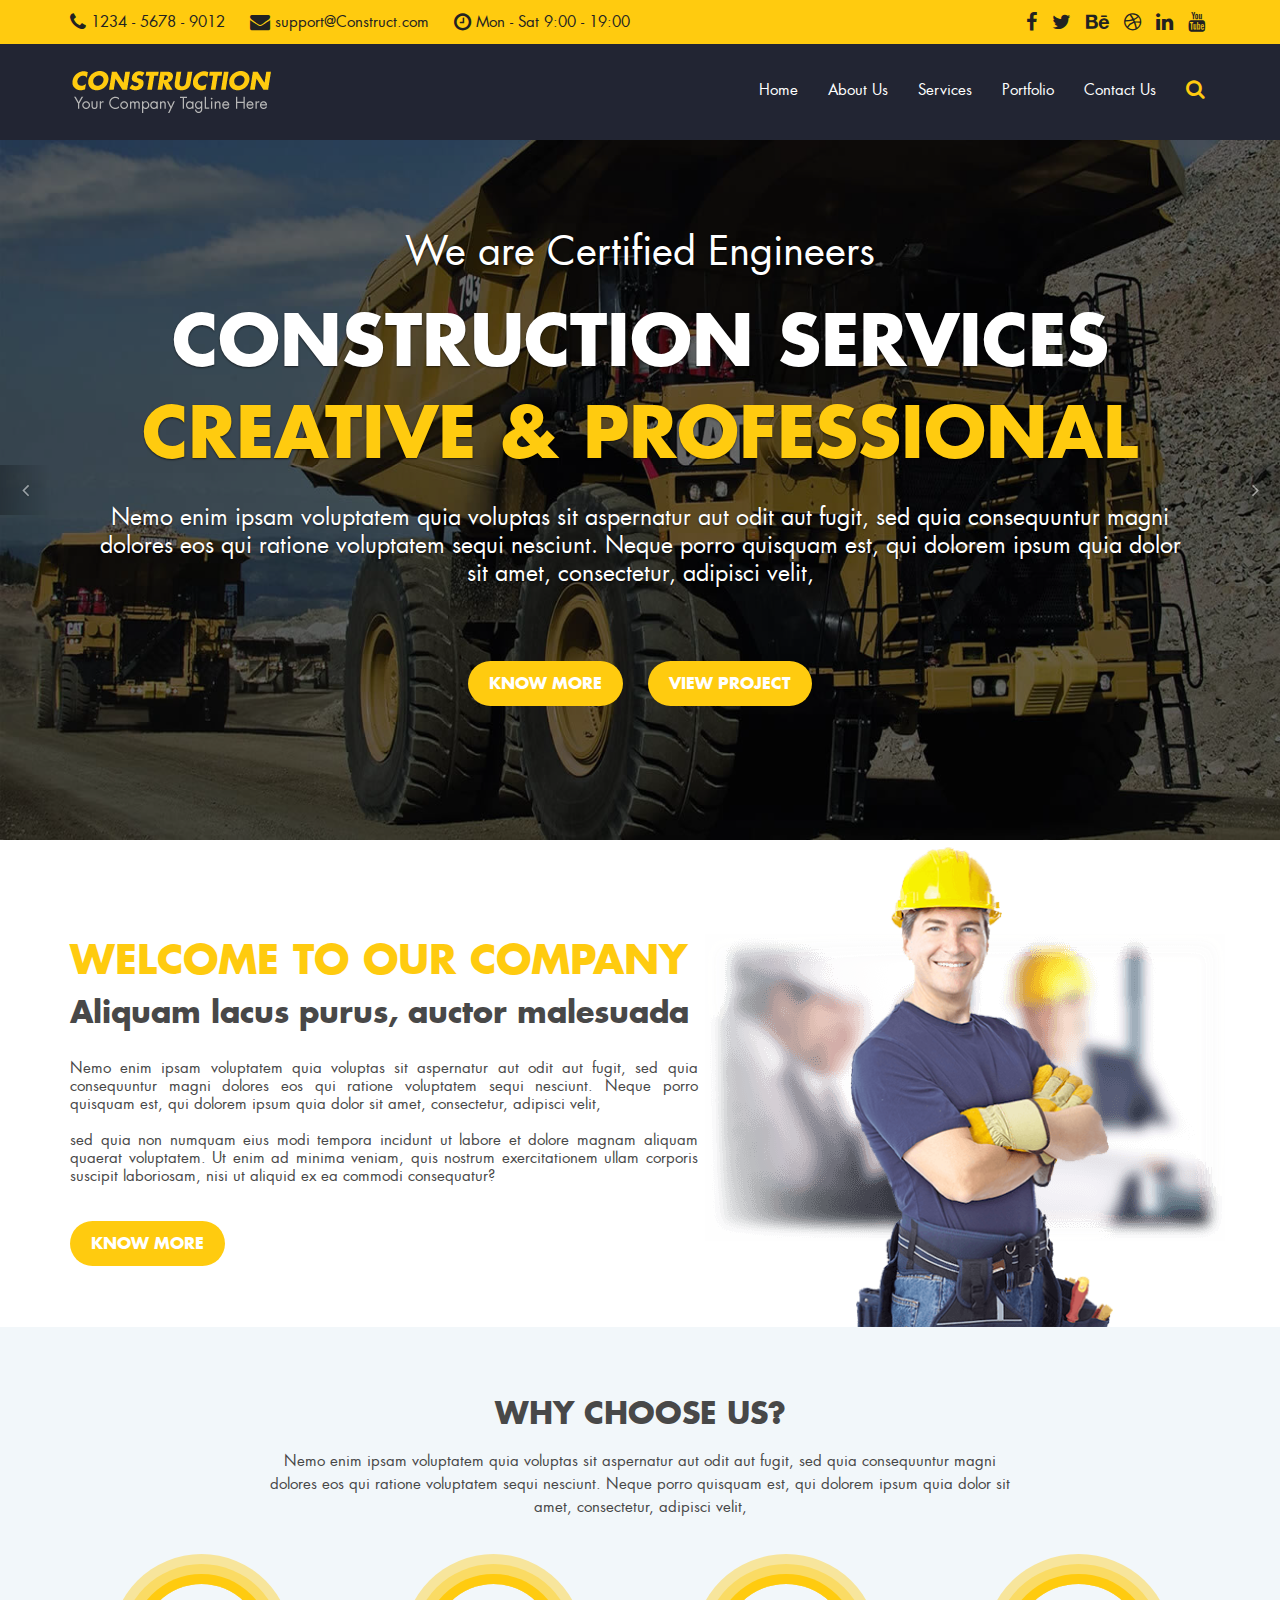
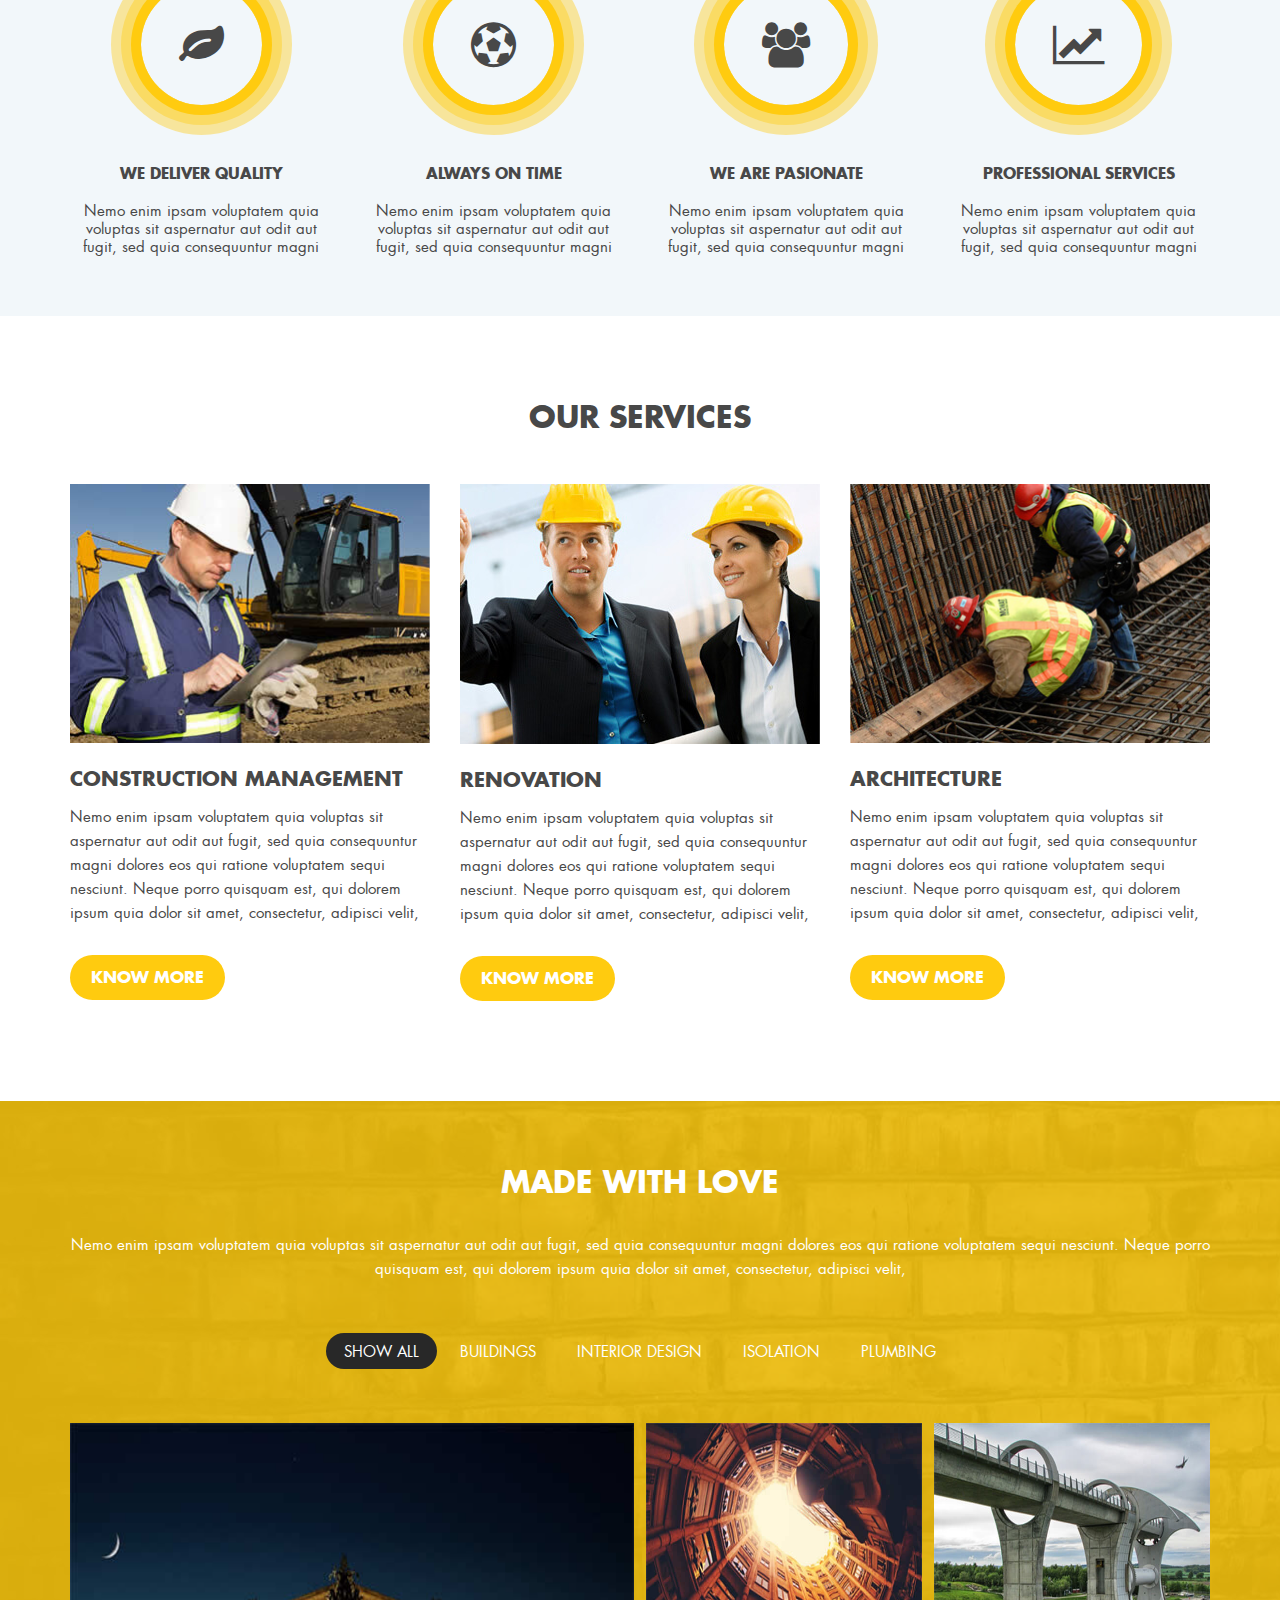
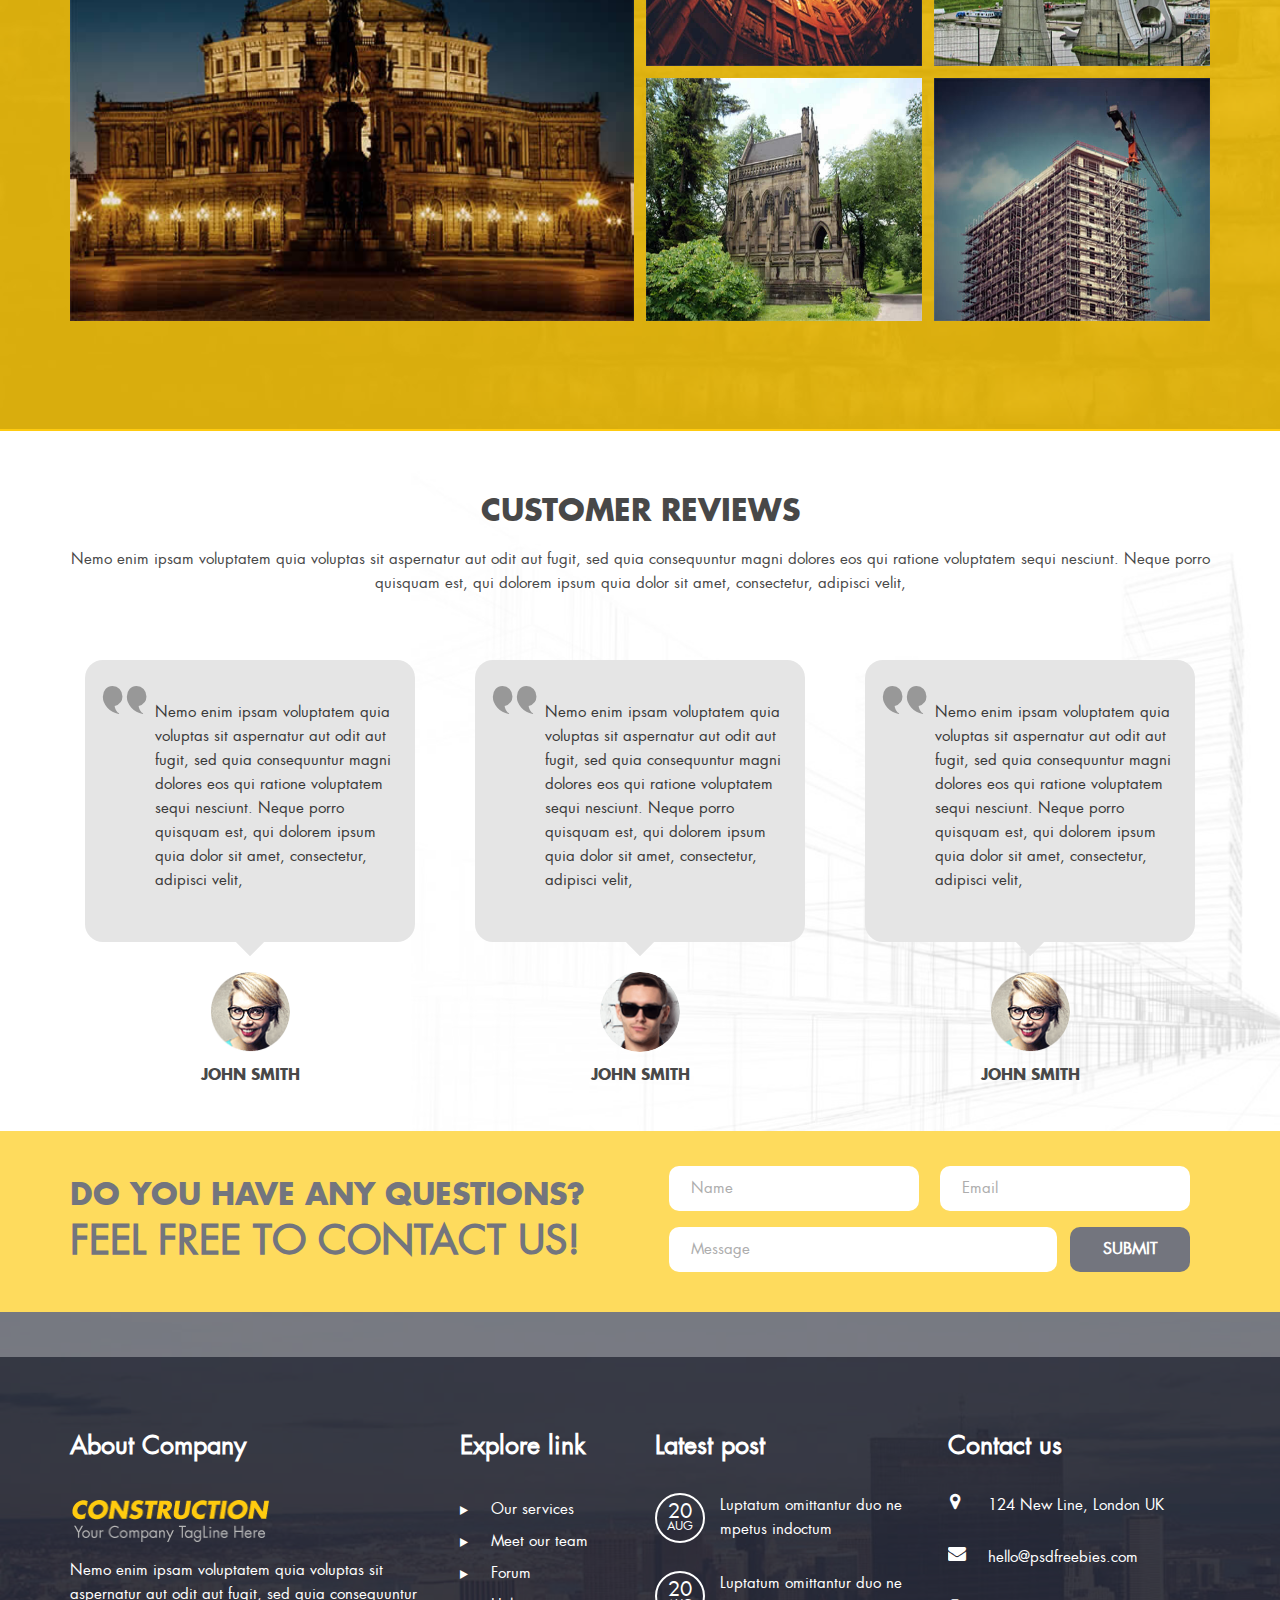
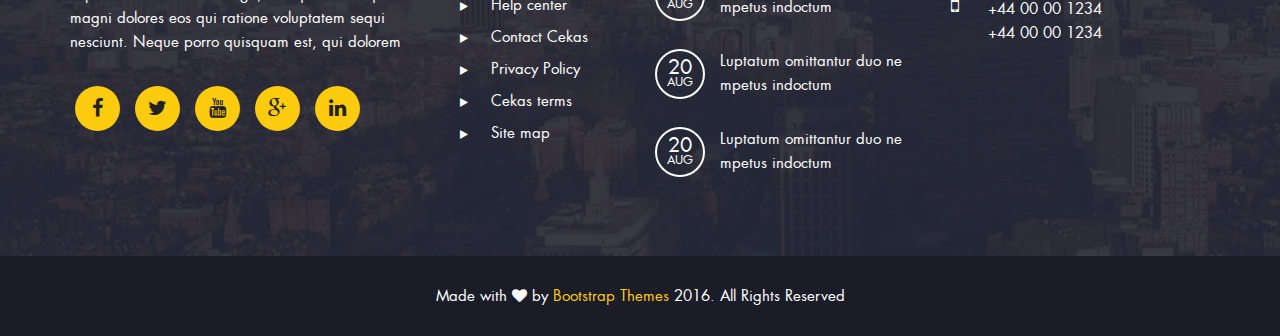
<file: construction-free-html-bootstrap-template/index.html>
<!DOCTYPE html>
<!--[if IE 8]> <html lang="en" class="ie8"> <![endif]-->
<!--[if !IE]><!--> <html lang="en"> <!--<![endif]-->
    <head>
        <meta charset="utf-8">
        <title>Construction - Free HTML Bootstrap Template</title>
        <!-- Mobile Specific Meta -->
        <meta name="viewport" content="width=device-width, initial-scale=1, maximum-scale=1">
        <!-- Custom Fonts -->
        <link rel="stylesheet" href="custom-font/fonts.css" />
        <!-- Bootstrap -->
        <link rel="stylesheet" href="css/bootstrap.min.css" />
        <!-- Font Awesome -->
        <link rel="stylesheet" href="css/font-awesome.min.css" />
        <!-- Bootsnav -->
        <link rel="stylesheet" href="css/bootsnav.css">
        <!-- Fancybox -->
        <link rel="stylesheet" type="text/css" href="css/jquery.fancybox.css?v=2.1.5" media="screen" />	
        <!-- Custom stylesheet -->
        <link rel="stylesheet" href="css/custom.css" />
        <!--[if lt IE 9]>
                <script src="http://html5shim.googlecode.com/svn/trunk/html5.js"></script>
        <![endif]-->
    </head>
    <body>

        <!-- Preloader -->

        <div id="loading">
            <div id="loading-center">
                <div id="loading-center-absolute">
                    <div class="object"></div>
                    <div class="object"></div>
                    <div class="object"></div>
                    <div class="object"></div>
                    <div class="object"></div>
                    <div class="object"></div>
                    <div class="object"></div>
                    <div class="object"></div>
                    <div class="object"></div>
                    <div class="object"></div>
                </div>
            </div>
        </div>

        <!--End off Preloader -->

        <!-- Header -->
        <header>
            <!-- Top Navbar -->
            <div class="top_nav">
                <div class="container">
                    <ul class="list-inline info">
                        <li><a href="#"><span class="fa fa-phone"></span> 1234 - 5678 - 9012</a></li>
                        <li><a href="#"><span class="fa fa-envelope"></span> support@Construct.com</a></li>
                        <li><a href="#"><span class="fa fa-clock-o"></span> Mon - Sat 9:00 - 19:00</a></li>
                    </ul>
                    <ul class="list-inline social_icon">
                        <li><a href=""><span class="fa fa-facebook"></span></a></li>
                        <li><a href=""><span class="fa fa-twitter"></span></a></li>
                        <li><a href=""><span class="fa fa-behance"></span></a></li>
                        <li><a href=""><span class="fa fa-dribbble"></span></a></li>
                        <li><a href=""><span class="fa fa-linkedin"></span></a></li>
                        <li><a href=""><span class="fa fa-youtube"></span></a></li>
                    </ul>			
                </div>
            </div><!-- Top Navbar end -->

            <!-- Navbar -->
            <nav class="navbar bootsnav">
                <!-- Top Search -->
                <div class="top-search">
                    <div class="container">
                        <div class="input-group">
                            <span class="input-group-addon"><i class="fa fa-search"></i></span>
                            <input type="text" class="form-control" placeholder="Search">
                            <span class="input-group-addon close-search"><i class="fa fa-times"></i></span>
                        </div>
                    </div>
                </div>

                <div class="container">
                    <!-- Atribute Navigation -->
                    <div class="attr-nav">
                        <ul>
                            <li class="search"><a href="#"><i class="fa fa-search"></i></a></li>
                        </ul>
                    </div>
                    <!-- Header Navigation -->
                    <div class="navbar-header">
                        <button type="button" class="navbar-toggle" data-toggle="collapse" data-target="#navbar-menu">
                            <i class="fa fa-bars"></i>
                        </button>
                        <a class="navbar-brand" href=""><img class="logo" src="images/logo.png" alt=""></a>
                    </div>
                    <!-- Navigation -->
                    <div class="collapse navbar-collapse" id="navbar-menu">
                        <ul class="nav navbar-nav menu">
                            <li><a href="">Home</a></li>                    
                            <li><a href="#about">About Us</a></li>
                            <li><a href="#services">Services</a></li>
                            <li><a href="#portfolio">Portfolio</a></li>
                            <li><a href="#contact_form">Contact Us</a></li>
                        </ul>
                    </div>
                </div>   
            </nav><!-- Navbar end -->
        </header><!-- Header end -->


        <section id="home" class="home">
            <!-- Carousel -->
            <div id="carousel" class="carousel slide" data-ride="carousel">
                <!-- Carousel-inner -->
                <div class="carousel-inner" role="listbox">
                    <div class="item active">
                        <img src="images/slider_img.jpg" alt="Construction">
                        <div class="overlay">
                            <div class="carousel-caption">
                                <h3>We are Certified Engineers</h3>
                                <h1>Construction Services</h1>
                                <h1 class="second_heading">Creative & Professional</h1>
                                <p>Nemo enim ipsam voluptatem quia voluptas sit aspernatur aut odit aut fugit, sed quia consequuntur magni dolores eos qui ratione voluptatem sequi nesciunt. Neque porro quisquam est, qui dolorem ipsum quia dolor sit amet, consectetur, adipisci velit,</p>
                                <a  class="btn know_btn">know more</a>
                                <a  class="btn know_btn">view project</a>
                            </div>					
                        </div>
                    </div>
                    <div class="item">
                        <img src="images/slider_img2.jpg" alt="Construction">
                        <div class="overlay">
                            <div class="carousel-caption">
                                <h3>We are Certified Engineers</h3>
                                <h1>Construction Services</h1>
                                <h1 class="second_heading">Creative & Professional</h1>
                                <p>Nemo enim ipsam voluptatem quia voluptas sit aspernatur aut odit aut fugit, sed quia consequuntur magni dolores eos qui ratione voluptatem sequi nesciunt. Neque porro quisquam est, qui dolorem ipsum quia dolor sit amet, consectetur, adipisci velit,</p>
                                <a  class="btn know_btn">know more</a>
                                <a  class="btn know_btn">view project</a>
                            </div>					
                        </div>
                    </div>
                    <div class="item">
                        <img src="images/slider_img3.jpg" alt="Construction">
                        <div class="overlay">
                            <div class="carousel-caption">
                                <h3>We are Certified Engineers</h3>
                                <h1>Construction Services</h1>
                                <h1 class="second_heading">Creative & Professional</h1>
                                <p>Nemo enim ipsam voluptatem quia voluptas sit aspernatur aut odit aut fugit, sed quia consequuntur magni dolores eos qui ratione voluptatem sequi nesciunt. Neque porro quisquam est, qui dolorem ipsum quia dolor sit amet, consectetur, adipisci velit,</p>
                                <a  class="btn know_btn">know more</a>
                                <a  class="btn know_btn">view project</a>
                            </div>					
                        </div>
                    </div>
                </div><!-- Carousel-inner end -->



                <!-- Controls -->
                <a class="left carousel-control" href="#carousel" role="button" data-slide="prev">
                    <span class="fa fa-angle-left" aria-hidden="true"></span>
                    <span class="sr-only">Previous</span>
                </a>
                <a class="right carousel-control" href="#carousel" role="button" data-slide="next">
                    <span class="fa fa-angle-right" aria-hidden="true"></span>
                    <span class="sr-only">Next</span>
                </a>
            </div><!-- Carousel end-->

        </section>


        <!-- About -->
        <section id="about">
            <div class="container about_bg">
                <div class="row">
                    <div class="col-lg-7 col-md-6">
                        <div class="about_content">
                            <h2>Welcome to Our Company</h2>
                            <h3>Aliquam lacus purus, auctor malesuada</h3>
                            <p>Nemo enim ipsam voluptatem quia voluptas sit aspernatur aut odit aut fugit, sed quia consequuntur magni dolores eos qui ratione voluptatem sequi nesciunt. Neque porro quisquam est, qui dolorem ipsum quia dolor sit amet, consectetur, adipisci velit,</p>
                            <p>sed quia non numquam eius modi tempora incidunt ut labore et dolore magnam aliquam quaerat voluptatem. Ut enim ad minima veniam, quis nostrum exercitationem ullam corporis suscipit laboriosam, nisi ut aliquid ex ea commodi consequatur? </p>
                            <a  class="btn know_btn">know more</a>
                        </div>
                    </div>
                    <div class="col-lg-3 col-md-6 col-lg-offset-1">
                        <div class="about_banner">
                            <img src="images/man.png" alt="" />
                        </div>
                    </div>
                </div>
            </div>
        </section><!-- About end -->

        <!-- Why us -->
        <section id="why_us">
            <div class="container text-center">
                <div class="row">
                    <div class="col-md-8 col-md-offset-2">
                        <div class="head_title">
                            <h2>WHY CHOOSE US?</h2>
                            <p>Nemo enim ipsam voluptatem quia voluptas sit aspernatur aut odit aut fugit, sed quia consequuntur magni dolores eos qui ratione voluptatem sequi nesciunt. Neque porro quisquam est, qui dolorem ipsum quia dolor sit amet, consectetur, adipisci velit,</p>

                        </div>
                    </div>
                </div>
                <div class="row">
                    <div class="col-md-3 col-sm-6">
                        <div class="why_us_item">
                            <span class="fa fa-leaf"></span>
                            <h4>We deliver quality</h4>
                            <p>Nemo enim ipsam voluptatem quia voluptas sit aspernatur aut odit aut fugit, sed quia consequuntur magni </p>
                        </div>
                    </div>
                    <div class="col-md-3 col-sm-6">
                        <div class="why_us_item">
                            <span class="fa fa-futbol-o"></span>
                            <h4>Always on time</h4>
                            <p>Nemo enim ipsam voluptatem quia voluptas sit aspernatur aut odit aut fugit, sed quia consequuntur magni</p>
                        </div>
                    </div>
                    <div class="col-md-3 col-sm-6">
                        <div class="why_us_item">
                            <span class="fa fa-group"></span>
                            <h4>We are pasionate</h4>
                            <p>Nemo enim ipsam voluptatem quia voluptas sit aspernatur aut odit aut fugit, sed quia consequuntur magni</p>
                        </div>
                    </div>
                    <div class="col-md-3 col-sm-6">
                        <div class="why_us_item">
                            <span class="fa fa-line-chart"></span>
                            <h4>Professional Services</h4>
                            <p>Nemo enim ipsam voluptatem quia voluptas sit aspernatur aut odit aut fugit, sed quia consequuntur magni</p>
                        </div>
                    </div>
                </div>
            </div>
        </section><!-- Why us end -->

        <!-- Services -->
        <section id="services">
            <div class="container">
                <h2>OUR SERVICES</h2>
                <div class="row">
                    <div class="col-md-4">
                        <div class="service_item">
                            <img src="images/service_img1.jpg" alt="Our Services" />
                            <h3>CONSTRUCTION MANAGEMENT</h3>
                            <p>Nemo enim ipsam voluptatem quia voluptas sit aspernatur aut odit aut fugit, sed quia consequuntur magni dolores eos qui ratione voluptatem sequi nesciunt. Neque porro quisquam est, qui dolorem ipsum quia dolor sit amet, consectetur, adipisci velit,</p>
                            <a href="#services" class="btn know_btn">know more</a>
                        </div>
                    </div>
                    <div class="col-md-4">
                        <div class="service_item">
                            <img src="images/service_img2.jpg" alt="Our Services" />
                            <h3>RENOVATION</h3>
                            <p>Nemo enim ipsam voluptatem quia voluptas sit aspernatur aut odit aut fugit, sed quia consequuntur magni dolores eos qui ratione voluptatem sequi nesciunt. Neque porro quisquam est, qui dolorem ipsum quia dolor sit amet, consectetur, adipisci velit,</p>
                            <a href="#services" class="btn know_btn">know more</a>
                        </div>
                    </div>
                    <div class="col-md-4">
                        <div class="service_item">
                            <img src="images/service_img3.jpg" alt="Our Services" />
                            <h3>ARCHITECTURE</h3>
                            <p>Nemo enim ipsam voluptatem quia voluptas sit aspernatur aut odit aut fugit, sed quia consequuntur magni dolores eos qui ratione voluptatem sequi nesciunt. Neque porro quisquam est, qui dolorem ipsum quia dolor sit amet, consectetur, adipisci velit,</p>
                            <a href="#services" class="btn know_btn">know more</a>
                        </div>
                    </div>
                </div>
            </div>
        </section><!-- Services end -->

        <!-- Portfolio -->
        <section id="portfolio">
            <div class="container portfolio_area text-center">
                <h2>Made with love</h2>
                <p>Nemo enim ipsam voluptatem quia voluptas sit aspernatur aut odit aut fugit, sed quia consequuntur magni dolores eos qui ratione voluptatem sequi nesciunt. Neque porro quisquam est, qui dolorem ipsum quia dolor sit amet, consectetur, adipisci velit,</p>

                <div id="filters">
                    <button class="button is-checked" data-filter="*">Show All</button>
                    <button class="button" data-filter=".buildings">Buildings</button>
                    <button class="button" data-filter=".interior">Interior Design</button>
                    <button class="button" data-filter=".isolation">Isolation</button>
                    <button class="button" data-filter=".plumbing">Plumbing</button>
                </div>
                <!-- Portfolio grid -->		
                <div class="grid">
                    <div class="grid-sizer"></div>
                    <div class="grid-item grid-item--width2 grid-item--height2 buildings plumbing interior">
                        <img alt="" src="images/highligh_img.jpg" >
                        <div class="portfolio_hover_area">
                            <a class="fancybox" href="images/highligh_img.jpg" data-fancybox-group="gallery" title="Lorem ipsum dolor sit amet"><span class="fa fa-search"></span></a>
                            <a href="#"><span class="fa fa-link"></span></a>
                        </div>  
                    </div>

                    <div class="grid-item buildings interior isolation">
                        <img alt="" src="images/portfolio1.jpg" >
                        <div class="portfolio_hover_area">
                            <a class="fancybox" href="images/portfolio1.jpg" data-fancybox-group="gallery" title="Lorem ipsum dolor sit amet"><span class="fa fa-search"></span></a>
                            <a href="#"><span class="fa fa-link"></span></a>
                        </div>   
                    </div>

                    <div class="grid-item interior plumbing isolation">
                        <img alt="" src="images/portfolio2.jpg" >
                        <div class="portfolio_hover_area">
                            <a class="fancybox" href="images/portfolio2.jpg" data-fancybox-group="gallery" title="Lorem ipsum dolor sit amet"><span class="fa fa-search"></span></a>
                            <a href="#"><span class="fa fa-link"></span></a>
                        </div>  
                    </div>

                    <div class="grid-item isolation buildings">
                        <img alt="" src="images/portfolio3.jpg" >
                        <div class="portfolio_hover_area">
                            <a class="fancybox" href="images/portfolio3.jpg" data-fancybox-group="gallery" title="Lorem ipsum dolor sit amet"><span class="fa fa-search"></span></a>
                            <a href="#"><span class="fa fa-link"></span></a>
                        </div>  
                    </div>

                    <div class="grid-item plumbing isolation">
                        <img alt="" src="images/portfolio4.jpg" >
                        <div class="portfolio_hover_area">
                            <a class="fancybox" href="images/portfolio4.jpg" data-fancybox-group="gallery" title="Lorem ipsum dolor sit amet"><span class="fa fa-search"></span></a>
                            <a href="#"><span class="fa fa-link"></span></a>
                        </div>  
                    </div>
                </div><!-- Portfolio grid end -->
            </div>
        </section><!-- Portfolio end -->

        <!-- Testimonial -->
        <section id="testimonial">
            <div class="container text-center testimonial_area">
                <h2>Customer Reviews</h2>
                <p>Nemo enim ipsam voluptatem quia voluptas sit aspernatur aut odit aut fugit, sed quia consequuntur magni dolores eos qui ratione voluptatem sequi nesciunt. Neque porro quisquam est, qui dolorem ipsum quia dolor sit amet, consectetur, adipisci velit,</p>

                <div class="row">
                    <div class="col-md-4">
                        <div class="testimonial_item">
                            <div class="testimonial_content text-left">
                                <p>Nemo enim ipsam voluptatem quia voluptas sit aspernatur aut odit aut fugit, sed quia consequuntur magni dolores eos qui ratione voluptatem sequi nesciunt. Neque porro quisquam est, qui dolorem ipsum quia dolor sit amet, consectetur, adipisci velit,</p>
                            </div>
                            <img src="images/testimonial_img1.png" alt="Testimonial" />
                            <p class="worker_name">john smith</p>
                        </div>
                    </div>
                    <div class="col-md-4">
                        <div class="testimonial_item">
                            <div class="testimonial_content">
                                <p>Nemo enim ipsam voluptatem quia voluptas sit aspernatur aut odit aut fugit, sed quia consequuntur magni dolores eos qui ratione voluptatem sequi nesciunt. Neque porro quisquam est, qui dolorem ipsum quia dolor sit amet, consectetur, adipisci velit,</p>
                            </div>
                            <img src="images/testimonial_img2.png" alt="Testimonial" />
                            <p class="worker_name">john smith</p>
                        </div>
                    </div>
                    <div class="col-md-4">
                        <div class="testimonial_item">
                            <div class="testimonial_content">
                                <p>Nemo enim ipsam voluptatem quia voluptas sit aspernatur aut odit aut fugit, sed quia consequuntur magni dolores eos qui ratione voluptatem sequi nesciunt. Neque porro quisquam est, qui dolorem ipsum quia dolor sit amet, consectetur, adipisci velit,</p>
                            </div>
                            <img src="images/testimonial_img1.png" alt="Testimonial" />
                            <p class="worker_name">john smith</p>
                        </div>
                    </div>
                </div>
            </div>
        </section><!-- Testimonial end -->

        <!-- Contact form -->
        <section id="contact_form">
            <div class="container">
                <div class="row">
                    <div class="col-md-6">
                        <h2>Do you have any questions?</h2>
                        <h2 class="second_heading">Feel free to contact us!</h2>
                    </div>
                    <form role="form" class="form-inline text-right col-md-6" >
                        <div class="form-group">
                            <input type="text" class="form-control" id="name" placeholder="Name">
                        </div>
                        <div class="form-group">
                            <input type="email" class="form-control" id="email" placeholder="Email">
                        </div>
                        <div class="form-group">
                            <textarea class="form-control" rows="5" id="msg" placeholder="Message"></textarea>
                        </div>
                        <button type="submit" class="btn submit_btn">Submit</button>
                    </form>				
                </div>
            </div>
        </section><!-- Contact form end -->

        <!-- Footer -->
        <footer>
            <!-- Footer top -->
            <div class="container footer_top">
                <div class="row">
                    <div class="col-lg-4 col-sm-7">
                        <div class="footer_item">
                            <h4>About Company</h4>
                            <img class="logo" src="images/logo.png" alt="Construction" />
                            <p>Nemo enim ipsam voluptatem quia voluptas sit aspernatur aut odit aut fugit, sed quia consequuntur magni dolores eos qui ratione voluptatem sequi nesciunt. Neque porro quisquam est, qui dolorem</p>

                            <ul class="list-inline footer_social_icon">
                                <li><a href=""><span class="fa fa-facebook"></span></a></li>
                                <li><a href=""><span class="fa fa-twitter"></span></a></li>
                                <li><a href=""><span class="fa fa-youtube"></span></a></li>
                                <li><a href=""><span class="fa fa-google-plus"></span></a></li>
                                <li><a href=""><span class="fa fa-linkedin"></span></a></li>
                            </ul>
                        </div>
                    </div>
                    <div class="col-lg-2 col-sm-5">
                        <div class="footer_item">
                            <h4>Explore link</h4>
                            <ul class="list-unstyled footer_menu">
                                <li><a href=""><span class="fa fa-play"></span> Our services</a>
                                <li><a href=""><span class="fa fa-play"></span> Meet our team</a>
                                <li><a href=""><span class="fa fa-play"></span> Forum</a>
                                <li><a href=""><span class="fa fa-play"></span> Help center</a>
                                <li><a href=""><span class="fa fa-play"></span> Contact Cekas</a>
                                <li><a href=""><span class="fa fa-play"></span> Privacy Policy</a>
                                <li><a href=""><span class="fa fa-play"></span> Cekas terms</a>
                                <li><a href=""><span class="fa fa-play"></span> Site map</a>
                            </ul>
                        </div>
                    </div>
                    <div class="col-lg-3 col-sm-7">
                        <div class="footer_item">
                            <h4>Latest post</h4>
                            <ul class="list-unstyled post">
                                <li><a href=""><span class="date">20 <small>AUG</small></span>  Luptatum omittantur duo ne mpetus indoctum</a></li>
                                <li><a href=""><span class="date">20 <small>AUG</small></span>  Luptatum omittantur duo ne mpetus indoctum</a></li>
                                <li><a href=""><span class="date">20 <small>AUG</small></span>  Luptatum omittantur duo ne mpetus indoctum</a></li>
                                <li><a href=""><span class="date">20 <small>AUG</small></span>  Luptatum omittantur duo ne mpetus indoctum</a></li>
                            </ul>
                        </div>
                    </div>
                    <div class="col-lg-3 col-sm-5">
                        <div class="footer_item">
                            <h4>Contact us</h4>
                            <ul class="list-unstyled footer_contact">
                                <li><a href=""><span class="fa fa-map-marker"></span> 124 New Line, London UK</a></li>
                                <li><a href=""><span class="fa fa-envelope"></span> hello@psdfreebies.com</a></li>
                                <li><a href=""><span class="fa fa-mobile"></span><p>+44 00 00 1234 <br />+44 00 00 1234</p></a></li>
                            </ul>
                        </div>
                    </div>
                </div>
            </div><!-- Footer top end -->

            <!-- Footer bottom -->
            <div class="footer_bottom text-center">
                <p class="wow fadeInRight">
                    Made with 
                    <i class="fa fa-heart"></i>
                    by 
                    <a target="_blank" href="http://bootstrapthemes.co">Bootstrap Themes</a> 
                    2016. All Rights Reserved
                </p>
            </div><!-- Footer bottom end -->
        </footer><!-- Footer end -->

        <!-- JavaScript -->
        <script src="js/jquery-1.12.1.min.js"></script>
        <script src="js/bootstrap.min.js"></script>

        <!-- Bootsnav js -->
        <script src="js/bootsnav.js"></script>

        <!-- JS Implementing Plugins -->
        <script src="js/isotope.js"></script>
        <script src="js/isotope-active.js"></script>
        <script src="js/jquery.fancybox.js?v=2.1.5"></script>

        <script src="js/jquery.scrollUp.min.js"></script>

        <script src="js/main.js"></script>
    </body>	
</html>
</file>
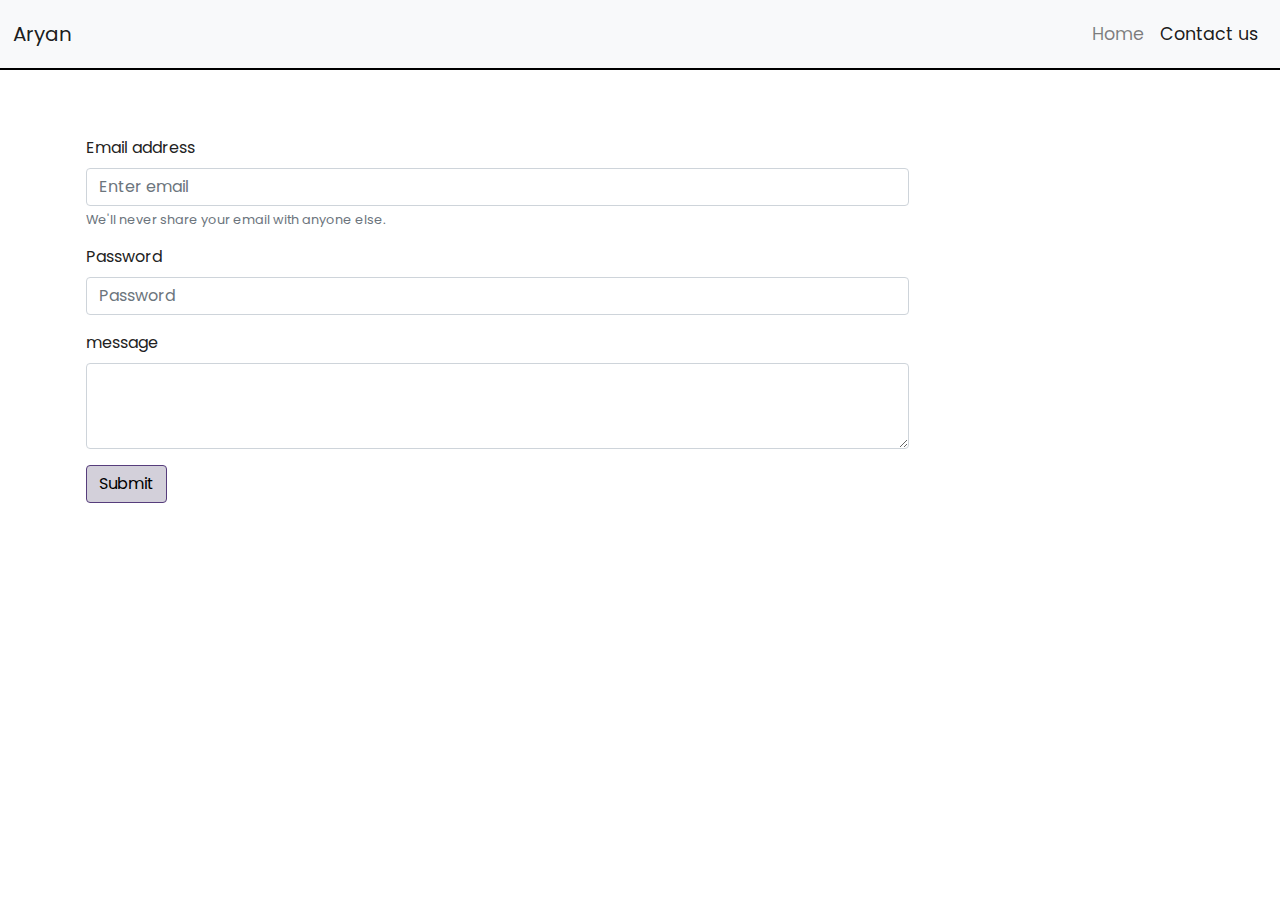
<file: arynConstruction-master/contact.html>
<!DOCTYPE html>
<html lang="en">
<head>
    <meta charset="utf-8">
    <meta name="viewport" content="width=device-width, initial-scale=1.0">
    <meta http-equiv="X-UA-Compatible" content="ie=edge">
    <title>Document</title>
<link rel="stylesheet" href="https://maxcdn.bootstrapcdn.com/bootstrap/4.0.0/css/bootstrap.min.css">
<script src="https://ajax.googleapis.com/ajax/libs/jquery/3.3.1/jquery.min.js"></script>
<script src="https://cdnjs.cloudflare.com/ajax/libs/popper.js/1.12.9/umd/popper.min.js"></script>
<script src="https://maxcdn.bootstrapcdn.com/bootstrap/4.0.0/js/bootstrap.min.js"></script>

<link href="./css/style.css" rel="stylesheet">
</head>
<body>
<nav class="navbar navbar-expand-lg navbar-light bg-light ">
    <a class="navbar-brand" href="#">Aryan</a>
    <button class="navbar-toggler" type="button" data-toggle="collapse" data-target="#navbarNavAltMarkup" aria-controls="navbarNavAltMarkup"
        aria-expanded="false" aria-label="Toggle navigation">
        <span class="navbar-toggler-icon"></span>
    </button>
    <div class="collapse navbar-collapse" id="navbarNavAltMarkup">
<div class="navbar-nav ml-auto">
            <a class="nav-item nav-link " href="#">Home <span class="sr-only">(current)</span></a>
<a class="nav-item nav-link active" href="">Contact us</a>
                     
        </div>
    </div>
</nav>
    <div class="container my-form">
        <div class="row">
<div class="col-xs-12 col-sm-12 col-md-9 col-lg-9">
<form>
    <div class="form-group">
        <label for="exampleInputEmail1">Email address</label>
        <input type="email" class="form-control" id="exampleInputEmail1" aria-describedby="emailHelp" placeholder="Enter email">
        <small id="emailHelp" class="form-text text-muted">We'll never share your email with anyone else.</small>
    </div>
    <div class="form-group">
        <label for="exampleInputPassword1">Password</label>
        <input type="password" class="form-control" id="exampleInputPassword1" placeholder="Password">
    </div>
    <div class="form-group">
    <label for="exampleFormControlTextarea1">message</label>
    <textarea class="form-control" id="exampleFormControlTextarea1" rows="3"></textarea>
</div>
    <button type="submit" class="btn btn-primary">Submit</button>
</form>

</div>
        </div>
    </div>
</body>
</html>
</file>
<file: construction-free-html-bootstrap-template/custom-font/fonts.css>
/* Generated by Font Squirrel (https://www.fontsquirrel.com) on August 13, 2016 */

@font-face {
    font-family: 'futura_ltbold';
    src: url('futuralt-bold-webfont.eot');
    src: url('futuralt-bold-webfont.eot?#iefix') format('embedded-opentype'),
         url('futuralt-bold-webfont.woff') format('woff'),
         url('futuralt-bold-webfont.ttf') format('truetype'),
         url('futuralt-bold-webfont.svg#futura_ltbold') format('svg');
    font-weight: normal;
    font-style: normal;

}

@font-face {
    font-family: 'futura_ltbook';
    src: url('futuralt-book-webfont.eot');
    src: url('futuralt-book-webfont.eot?#iefix') format('embedded-opentype'),
         url('futuralt-book-webfont.woff') format('woff'),
         url('futuralt-book-webfont.ttf') format('truetype'),
         url('futuralt-book-webfont.svg#futura_ltbook') format('svg');
    font-weight: normal;
    font-style: normal;

}

@font-face {
  font-family: 'GillSansMT-UltraBold';
  src: url('GillSansMT-UltraBold.eot?#iefix') format('embedded-opentype'),  url('GillSansMT-UltraBold.woff') format('woff'), url('GillSansMT-UltraBold.ttf')  format('truetype'), url('GillSansMT-UltraBold.svg#GillSansMT-UltraBold') format('svg');
  font-weight: normal;
  font-style: normal;
}
</file>
<file: construction-free-html-bootstrap-template/css/custom.css>
/* General styles */
body {
    font-size: 15px;
    line-height: 24px;
    font-family: 'futura_ltbook', sans-serif;
    color: #484848;
}
h1, h2, h3, h4, h5, h6 {
    font-weight: bold;
    text-transform: uppercase;
    color: #484848;
    font-family: 'futura_ltbold', sans-serif;
}
h1{font-size: 70px; margin:0; line-height: 72px;}
h2 {font-size: 30px; margin: 0 0 20px;}
h3 {font-size: 20px; margin: 0 0 10px;}
img {width: 100%;}
a,button{outline: 0 !important;}
a:hover,a:focus{ text-decoration: none}

/* All Transition */
.list-inline.info a,.list-inline.social_icon a,nav.navbar.bootsnav ul.nav > li > a,.attr-nav > ul > li > a,.btn.know_btn,#filters > button,.portfolio_hover_area,.portfolio_hover_area .fa,.testimonial_content,.testimonial_content p:first-child::before,#contact_form .form-control,#contact_form .btn.submit_btn,footer a,.footer_social_icon .fa,.post .date,#scrollUp{
    transition: all 0.4s ease;
    -webkit-transition: all 0.4s ease;
    -moz-transition: all 0.4s ease;
    -o-transition: all 0.4s ease;
    -ms-transition: all 0.4s ease;
}

/* Header */


/*Preloader css*/
#loading{
    background-color: #ffcb0f;
    height: 100%;
    width: 100%;
    position: fixed;
    z-index: 1;
    margin-top: 0px;
    top: 0px;
    z-index: 90;
}
#loading-center{
    width: 100%;
    height: 100%;
    position: relative;
}
#loading-center-absolute {
    position: absolute;
    left: 50%;
    top: 50%;
    height: 50px;
    width: 150px;
    margin-top: -25px;
    margin-left: -75px;
}
.object{
    width: 8px;
    height: 50px;
    margin-right:5px;
    background-color: #FFF;
    -webkit-animation: animate 1s infinite;
    animation: animate 1s infinite;
    float: left;
}

.object:last-child {
    margin-right: 0px;
}

.object:nth-child(10){
    -webkit-animation-delay: 0.9s;
    animation-delay: 0.9s;	
}
.object:nth-child(9){
    -webkit-animation-delay: 0.8s;
    animation-delay: 0.8s;	
}	
.object:nth-child(8){
    -webkit-animation-delay: 0.7s;
    animation-delay: 0.7s;	
}
.object:nth-child(7){
    -webkit-animation-delay: 0.6s;
    animation-delay: 0.6s;	
}
.object:nth-child(6){
    -webkit-animation-delay: 0.5s;
    animation-delay: 0.5s;	
}
.object:nth-child(5){
    -webkit-animation-delay: 0.4s;
    animation-delay: 0.4s;
}
.object:nth-child(4){
    -webkit-animation-delay: 0.3s;
    animation-delay: 0.3s;		
}
.object:nth-child(3){
    -webkit-animation-delay: 0.2s;
    animation-delay: 0.2s;	
}
.object:nth-child(2){
    -webkit-animation-delay: 0.1s;
    animation-delay: 0.1s;
}						

@-webkit-keyframes animate {

    50% {
        -ms-transform: translateX(-25px) scaleY(0.5); 
        -webkit-transform: translateX(-25px) scaleY(0.5);
        transform: translateX(-25px) scaleY(0.5);

    }

}

@keyframes animate {
    50% {
        -ms-transform: translateX(-25px) scaleY(0.5); 
        -webkit-transform: translateX(-25px) scaleY(0.5);
        transform: translateX(-25px) scaleY(0.5);
    }

}

/*End off Preloader*/





/* Top Nav */
.top_nav {
    background: #ffcb0f none repeat scroll 0 0;
    overflow: hidden;
    padding: 10px 0;
}
.list-inline.info {
    float: left;
    margin: 0;
}
.list-inline.info > li {
    padding: 0 20px 0 0;
}
.list-inline.info a,.list-inline.social_icon a {
    color: #222;
    font-family: 'futura_ltbook', sans-serif;
}
.list-inline.info a:hover,.list-inline.social_icon a:hover {
    color: #555;
}
.list-inline.info a .fa,.list-inline.social_icon  a .fa {
    font-size: 20px;
    vertical-align: text-top;
}
.list-inline.social_icon {
    float: right;
    margin: 0;
}
/* Main Nav */
nav.navbar.bootsnav {
    background: #222533 none repeat scroll 0 0;
    border: 0 none;
}
nav.navbar.bootsnav ul.nav > li > a {
    color: #fff;
}
nav.navbar.bootsnav ul.nav > li > a:hover,nav.navbar.bootsnav ul.nav > li > a:focus {
    color: #aaa;
}
.navbar-brand {
    height: auto;
    padding: 20px 15px;
}
#navbar-menu {
    margin: 6px 0;
}
.nav.navbar-nav.menu {
    float: right;
}
.attr-nav {
    margin: 5px -10px 0 0;
}
.attr-nav > ul > li > a {
    color: #ffcb0f;
    font-size: 20px;
}
.attr-nav > ul > li > a:hover,.attr-nav > ul > li > a:focus {
    color: #d7a300;
}
/* Carousel */
.home .carousel {
    position: relative;
    height: 700px;
    display: inline-block;
}
.home .carousel .item img{
    width:100%;
    height: 700px;
}
/*.carousel-inner > .item > a > img,
.carousel-inner > .item > img {
    height: 700px;
}*/
.carousel .overlay {
    background: rgba(0, 0, 0, 0.5) none repeat scroll 0 0;
    width: 100%;
    height: 100%;
    position: absolute;
    top: 0px;
    left: 0;
}
.carousel-caption {
    left: 7%;
    right: 7%;
    top: 70px;
}
.carousel-caption h1 {
    color: #fff;
    margin-bottom:20px;
}
.carousel-caption h1.second_heading {
    color:#ffcb0f;
    margin-bottom:35px;
}
.carousel-caption > h3 {
    color: #fff;
    font-family: "futura_ltbook",sans-serif;
    font-size: 40px;
    font-weight: normal;
    margin-bottom: 30px;
    text-transform: inherit;
}
.carousel-caption > p {
    font-size: 23px;
    line-height: 28px;
}
.btn.know_btn {
    background: #ffcb0f none repeat scroll 0 0;
    border-radius: 30px;
    color: #fff;
    font-family: "futura_ltbold",sans-serif;
    font-size: 16px;
    padding: 10px 20px;
    text-transform: uppercase;
    border:1px solid transparent;
}
.carousel-caption .btn.know_btn {
    margin-top: 64px;
}
.carousel-caption .btn.know_btn:last-child {
    margin-left: 20px;
}
.btn.know_btn:hover,
.btn.know_btn:focus {
    background: transparent;
    color:#ffcb0f;
    border:1px solid #ffcb0f;
}




.carousel-control{
    width:50px;
    height: 50px;
    line-height: 50px;
    text-align: center;
    margin-top:-25px;
    top:50%;
}

/* About */
.about_content {
    margin-right: 25px;
}
.about_content > h2 {
    font-size: 40px;
    margin: 90px 0 15px;
    color:#ffcb0f;
}
.about_content > h3 {
    font-size: 30px;
    margin: 2px 0 30px;
    text-transform: inherit;
}
.about_content > p {
    line-height: 18px;
    margin-bottom: 18px;
    text-align: justify;
}
.about_content .btn.know_btn {
    margin: 18px 0 60px;
}
.about_bg {
    background: url(../images/about_bg.png)no-repeat right;
}

/*Head Title*/
.head_title p{
    line-height: 2.3rem;
}

/* Why us */
#why_us {
    background: #f2f7fa none repeat scroll 0 0;
    padding-bottom: 50px;
    line-height: 18px;
}
#why_us h2 {
    margin: 70px 0 20px;
}
.why_us_item{ padding-top: 55px;}
#why_us .fa{
    border-radius: 100%;
    box-shadow: 0 0 0 10px #ffcb0f, 0 0 0 20px #fadb64, 0 0 0 30px #f7e59c;
    padding: 38px;
    font-size:45px;
}
.why_us_item > h4 {
    font-size: 15px;
    margin: 60px 0 20px;
}

/* Services */
#services h2 {
    margin: 85px 0 50px;
    text-align:center;
}
.service_item > h3 {
    margin: 25px 0 15px;
}
.service_item .btn.know_btn {
    margin: 20px 0 100px;
}

/* Portfolio */
#portfolio {
    background: rgba(0, 0, 0, 0) url("../images/portfolio_bg.jpg") no-repeat scroll 0 0;
    background-size:cover;
    position:relative;
    padding-bottom: 102px;
    border-bottom:2px solid #ffcb0f;
}
#portfolio::before{
    position:absolute;
    content:"";
    height:100%;
    width:100%;
    background: rgba(255,203,15,0.85);
    top:0;
    left:0;
}
.portfolio_area{ position:relative;color:#fff;}
.portfolio_area h2 {
    color: #fff;
    margin: 65px 0 34px;
}
/* Portfolio filters */
#filters {
    margin: 52px 0 38px;
}
#filters > button {
    background: transparent none repeat scroll 0 0;
    border: 1px solid transparent;
    border-radius: 18px;
    outline: 0 none;
    padding: 6px 17px 4px;
    text-transform: uppercase;
    margin-bottom: 10px;
}
#filters > button:hover {
    border: 1px solid #282828;
    color: #282828;
}
#filters > button.is-checked {
    background: #282828;
}
#filters > button.is-checked:hover {
    color: #fff;
}
.grid{margin: 0 -6px;}
.grid-item{border:6px solid transparent;}
.grid-item, .grid-sizer {width: 25%;}
.grid-item {
    float: left;
    height: 255px !important; 
}
.grid-item{
    overflow: hidden;
}
.grid-item--width2 { width: 50%;}
.grid-item--height2 { height: 510px !important;}
.grid-item:hover img{
    transform: scale(1.1);
}
.grid-item img{
    height: 100%;
    -webkit-transition: all 0.6s;
    -moz-transition: all 0.6s;
    -o-transition: all 0.6s;
    -ms-transition: all 0.6s;
    transition: all 0.6s;
}
/* Portfolio Hover */
.portfolio_hover_area {
    background: rgba(0, 0, 0, 0.6) none repeat scroll 0 0;
    height: 100%;
    width: 100%;
    top: 0;
    position: absolute;
    text-align: center;
    opacity:0;
}
.grid-item:hover .portfolio_hover_area {opacity: 1;}
.portfolio_hover_area .fa {
    background: #ffcb0f none repeat scroll 0 0;
    border: 2px solid transparent;
    border-radius: 5px;
    border-radius: 5px;
    -webkit-border-radius: 5px;
    -moz-border-radius: 5px;
    color: #fff;
    font-size: 30px;
    margin-top: 215px;
    padding: 15px;
    border:1px solid transparent;
}
.grid-item .portfolio_hover_area .fa {
    margin-top: 90px;
}
.grid-item--width2 .portfolio_hover_area .fa {
    margin-top: 217px;
}
.portfolio_hover_area > a:first-child{  margin-right: 10px;}
.portfolio_hover_area .fa:hover{
    border:1px solid #ffcb0f;
    background:transparent;
    color:#ffcb0f;
}

/* Testimonial */
#testimonial {
    background: url("../images/testimonial_bg.jpg") no-repeat scroll 0 0;
    background-size:cover;
    position:relative;
}
#testimonial::before {
    background: #fff;
    opacity:0.7;
    content:"";
    position:absolute;
    top:0;
    left:0;
    height:100%;
    width:100%;
}
.testimonial_area{ position:relative;}
#testimonial h2 {
    margin-top: 63px;
}
.testimonial_item {
    padding: 0 15px;
}
.testimonial_content {
    background: #e5e5e5 none repeat scroll 0 0;
    border-radius: 18px;
    margin: 55px 0 30px;
    padding: 40px 15px 40px 70px;
    text-align: left;
    position:relative;
    color:#393939;
}
.testimonial_content::after {
    background: inherit;
    bottom: -10px;
    content: "";
    height: 20px;
    left: 47%;
    position: absolute;
    transform: rotate(45deg);
    width: 20px;
}
.testimonial_content p {
    position:relative;
}
.testimonial_content p:first-child::before {
    color: #989898;
    content: ",,";
    font-family: "GillSansMT-UltraBold";
    font-size: 60px;
    left: -54px;
    position: absolute;
    top: -24px;
    transform: rotateY(180deg);
}
#testimonial .col-sm-4:nth-child(3n+2) .testimonial_content {
    margin: 40px 0;
    padding-bottom: 70px;
}
.testimonial_item:hover .testimonial_content {
    background: #ffcb0f none repeat scroll 0 0;
}
.testimonial_item:hover .testimonial_content::after {
    width: 22px;
    height: 22px;
    bottom:-11px;
}
.testimonial_item:hover .testimonial_content {
    color: #fff;
}
.testimonial_item:hover .testimonial_content p:first-child::before {
    color: inherit;
}
.testimonial_item > img {
    border-radius: 100%;
    height: 80px;
    width: 80px;
}
.worker_name {
    font-family: "futura_ltbold",sans-serif;
    margin: 10px 0 45px;
    text-transform: uppercase;
}

/* Contact form */
#contact_form {
    background: #fedb5d none repeat scroll 0 0;
    padding:27px 0 32px;
}
#contact_form h2 {
    margin: 20px 0 0;
    color:#73757e;
}
#contact_form .second_heading {
    font-size: 40px;
    font-family: "futura_ltbook",sans-serif;
    margin:8px 0;
}
#contact_form form.form-inline {
    padding-right: 27px;
}
#contact_form .form-inline .form-control {
    border: 2px solid transparent;
    border-radius: 10px;
    font-size: 15px;
    height: 45px;
    margin: 8px;
    padding: 10px 20px;
    width: 250px;
    box-shadow: none;
}
#contact_form .form-inline textarea.form-control {
    width: 388px;
    resize:none;
}
#contact_form .form-control:focus {
    border: 2px solid #ffcb0f;
    box-shadow: 0px 0px 5px 1px #ffcb0f;
}
#contact_form .btn.submit_btn {
    background: #73757e none repeat scroll 0 0;
    color: #fff;
    font-size: 16px;
    font-weight: bold;
    text-transform:uppercase;
    height: 45px;
    width: 120px;
    border-radius: 10px;
    margin: 6px 8px 6px 0;
}
.form-control::-moz-placeholder{color:#adadad;}
.form-control:-ms-input-placeholder{color:#adadad;}
.form-control::-webkit-input-placeholder{color:#adadad;}
#contact_form .btn.submit_btn:hover {
    background: #555 none repeat scroll 0 0;
}

/* Footer */
footer {
    background: url(../images/footer_bg.jpg)no-repeat;
    background-size:cover;
    position:relative;
    padding-top:45px;
}
footer::before {
    background: rgba(255, 255, 255, 0.33) none repeat scroll 0 0;
    content: "";
    height: 45px;
    left: 0;
    position: absolute;
    top: 0;
    width: 100%;
    z-index: 1;
}
footer::after {
    background: rgba(34, 37, 51, 0.9) none repeat scroll 0 0;
    content: "";
    height: 100%;
    left: 0;
    position: absolute;
    top: 0;
    width: 100%;
}
.footer_top,.footer_bottom{ position:relative; z-index:1; color:#fff;}
.footer_item {
    margin-top: 75px;
}
.footer_item > h4 {
    color: #fff;
    font-family: "futura_ltbook",sans-serif;
    font-size: 25px;
    margin-bottom: 34px;
    text-transform: inherit;
}
.footer_item .list-unstyled > li a{
    color: #fff;
}
/* Footer About */
.footer_item .logo {
    margin-bottom: 15px;
    width: 200px;
}
.list-inline.footer_social_icon {
    margin: 32px 0 0;
}
.footer_social_icon .fa {
    background: #ffcb0f none repeat scroll 0 0;
    border-radius: 100%;
    color: #222;
    font-size: 20px;
    height: 45px;
    padding: 12px;
    text-align: center;
    width: 45px;
}
.footer_item .footer_social_icon .fa:hover,.footer_item .footer_social_icon .fa:focus {
    background: #d7a300 none repeat scroll 0 0;
}
/* Footer Explore */
.footer_menu .fa {
    font-size: 10px;
    margin-right: 18px;
}
.list-unstyled.footer_menu > li {
    padding: 4px 0;
}
/* Footer Post */
.list-unstyled.post,.list-unstyled.footer_contact {
    margin-top: -14px;
}
.post .date {
    border: 2px solid #fff;
    border-radius: 100%;
    display: block;
    float: left;
    font-size: 20px;
    height: 50px;
    line-height: 12px;
    margin-right: 15px;
    padding: 10px;
    text-align: center;
    width: 50px;
}
.footer_item li a:hover .date,.footer_item li a:focus .date{ border:2px solid #aaa; }
.footer_item li a:hover,.footer_item li a:focus{
    color: #aaa;
}
.post .date small {
    font-size: 12px;
}

.list-unstyled.post > li,.list-unstyled.footer_contact > li {
    padding: 14px 0;
    overflow:hidden;
}
/* Footer Contact */
.footer_contact .fa {
    margin-right: 25px;
    text-align: center;
    width: 15px;
    float: left;
    font-size:18px;
}
.list-unstyled.footer_contact p {
    overflow: hidden;
}
.footer_bottom {
    background: #1a1c27 none repeat scroll 0 0;
    padding: 28px 0 18px;
    margin-top:55px;
}
.footer_bottom a {
    color: #ffcb0f;
}
.footer_bottom a:hover,.footer_bottom a:focus {
    color: #d7a300;
}
/* ScrollUP */
#scrollUp {
    background: url(../images/top.png)no-repeat scroll 0 0;
    bottom: 20px;
    color: #000;
    height: 40px;
    right: 20px;
    width: 40px;
    opacity:0.7;
}
#scrollUp:hover {
    background: url(../images/top.png)no-repeat scroll 0 -40px;
}

/* Responsive Styles for various devices */
@media (min-width: 1600px) {
    .container{ width: 1200px;}
    .carousel-inner > .item > a > img, .carousel-inner > .item > img {
        height: 740px;
    }
    .carousel-caption {
        left: 18%;
        right: 18%;
        top: 95px;
    }
    .about_content {
        margin-right: 50px;
    }


}

@media (max-width: 1199px) {
    h1 {
        font-size: 50px;
        line-height: 55px;
    }
    h2 {
        font-size: 25px;
    }
    .carousel-inner > .item > a > img, .carousel-inner > .item > img {
        height: 550px;
    }
    .carousel-caption {
        left: 3%;
        right: 3%;
        top:40px;
    }

    .about_banner > img {
        width: 334px;
        display:block;
        margin:0 auto;
    }
    .grid-item {
        height: 220px !important;
    }
    .grid-item--height2 { height: 440px !important;}
    .grid-item .portfolio_hover_area .fa {
        margin-top: 73px;
    }
    .grid-item--width2 .portfolio_hover_area .fa {
        margin-top: 183px;
    }
    #contact_form .second_heading {
        font-size: 30px;
    }
    #contact_form .form-inline .form-control {
        width: 202px;
    }
    #contact_form .form-inline textarea.form-control {
        width: 317px;
    }
    #contact_form .btn.submit_btn {
        width: 95px;
    }


}

@media (max-width: 991px) {
    .list-inline.info > li {
        padding: 0 12px 0 0;
    }
    .list-inline.social_icon > li {
        padding: 0 2px;
    }
    nav.navbar.bootsnav .navbar-header {
        padding: 0;
    }
    nav.navbar.bootsnav .navbar-toggle {
        margin-top: 32px;
    }
    .attr-nav {
        right: 25px;
        top: 15px;
    }
    nav.navbar.bootsnav ul.nav > li > a {
        padding: 12px 0;
    }
    .container.about_bg {
        background-position: bottom 100px center;
    }
    .grid-item {
        height: 255px !important;
        width:50%;
    }
    .grid-item--height2 { height: 500px !important; width:100%;}
    .grid-item .portfolio_hover_area .fa {
        margin-top: 90px;
    }
    .grid-item--width2 .portfolio_hover_area .fa {
        margin-top: 217px;
    }
    #contact_form {
        text-align: center;
    }
    #contact_form form.form-inline {
        margin: 0 -8px;
        padding-right: 15px;
    }
    #contact_form .form-inline .form-control {
        width: 349px;
    }
    #contact_form .form-inline textarea.form-control {
        width: 538px;
    }
    #contact_form .btn.submit_btn {
        width: 168px;
    }


}

@media (max-width: 767px) {
    h1 {
        font-size: 32px;
        line-height: 35px;
    }
    .list-inline.info {
        width: 60%;
    }
    .list-inline.social_icon {
        width: 40%;
        text-align: right;
    }
    nav.navbar.bootsnav .navbar-toggle {
        margin-left: 15px;
    }
    .carousel-caption {
        top: 20px;
    }
    .carousel-inner > .item > a > img, .carousel-inner > .item > img {
        height: 450px;
    }
    .carousel-caption > h3 {
        font-size: 26px;
        margin-bottom: 10px;
    }
    .carousel-caption > p {
        font-size: 18px;
        line-height: 22px;
    }
    .carousel-caption .btn.know_btn {
        margin-top: 35px;
    }
    .carousel-caption .btn.know_btn:last-child {
        margin-left: 30px;
    }
    .about_content > h2 {
        font-size: 26px;
        margin-top: 70px;
    }
    .about_content > h3 {
        font-size: 26px;
    }
    .service_item .btn.know_btn {
        margin-bottom: 80px;
    }

    #contact_form h2 {
        margin-top: 10px;
    }
    #contact_form .second_heading {
        margin: 8px 0 20px;
    }
    #contact_form form.form-inline {
        margin: 0;
    }
    #contact_form .form-inline .form-control,#contact_form .form-inline textarea.form-control {
        margin: 0;
        width: 100%;
    }
    #contact_form .btn.submit_btn {
        float: left;
        margin: 0;
        width: 145px;
    }


}

@media (max-width: 479px) {
    h1 {
        font-size: 30px;
        line-height: 32px;
    }
    h3 {
        font-size: 17px;
    }
    .list-inline.info {
        margin-bottom: 10px;
        text-align: center;
        width: 100%;
    }
    .list-inline.info > li {
        padding: 0 8px;
    }
    .list-inline.social_icon {
        text-align: center;
        width: 100%;
        padding: 0 8px;
    }
    .carousel-inner > .item > a > img, .carousel-inner > .item > img {
        height: 420px;
    }
    .carousel-caption {
        top: 5px;
    }
    .carousel-caption h1.second_heading {
        margin-bottom: 10px;
    }
    .carousel-caption > h3 {
        font-size: 20px;
        margin-bottom: 10px;
    }
    .carousel-caption > p {
        font-size: 16px;
        line-height: 20px;
    }
    .btn.know_btn {
        font-size: 14px;
        padding: 8px 14px;
    }
    .carousel-caption .btn.know_btn {
        margin-top: 10px;
    }
    .carousel-caption .btn.know_btn:last-child {
        margin-left: 10px;
    }
    .about_content > h3 {
        font-size: 24px;
    }
    .about_banner > img {
        width: 100%;
    }
    #filters > button {
        font-size: 14px;
    }
    .grid-item {
        width:100%;
    }
    .grid-item--height2 { height: 255px !important;}
    .grid-item--width2 .portfolio_hover_area .fa {
        margin-top: 90px;
    }
    .list-inline.footer_social_icon > li {
        padding: 8px 3px;
    }


}
</file>
<file: arynConstruction-master/css/style.css>
@import url('https://fonts.googleapis.com/css?family=Poppins:400,500,700');

html, body{
height: 100%;
width: 100%;
font-family: 'Poppins',sans-serif;
color:#222;
}
.navbar{
  padding: .8rem;
  border-bottom:2px solid #000;
}
.navbar-nav li{
  padding-right: 20px;
}
.nav-link{
  font-size:1.1em !important;
}
.carousel-inner img{
  width: 100%;
  height: 100% ;
}
.carousel-caption{
  position: absolute;
  top:50%;
  transform: translateY(-50%);
}
.carousel-caption h1 
{
  font-size: 500%;
  text-transform:uppercase;
  text-shadow: 1px 1px 15px #000;
}
 
.carousel-caption h3
{ 
font-size: 200%;
font-weight: 500;
text-shadow: 1px 1px 1px 10px #000;
padding-bottom: 1rem;
}
.btn-primary
{
  background-color: #d3d0da;
  color:#000;
  border: 1px solid #563d7c;
}
 .btn-primary:hover
 {
   background-color: #222;
   color: #d3d0da;
   border: 1px solid #563d7c;
 }
 
.jumbotron
{
  border-radius: 0;
   padding: 16px;
}
.mybtn:hover
{
  background-color: black;
  border: 3px solid #8f80a7;
}
.padding{
  padding-bottom: 16px;
}
.welcome{
  width: 75%;
  margin: 0 auto;
  padding-top: 1rem;
}
.welcome hr{
  border-top:2px solid #b4b4b4;
  width: 95%;
  margin-top: .3rem;
  margin-bottom: 1rem;
}
.fa-eraser
{
color: #e54d26;
font-size: 4em;
margin: 1rem;
}
.fa-align-justify
{
color: #563d7c;
font-size: 4em;
margin: 1rem;

}
.fa-building
{
color: #2163af;
font-size: 4em;
margin: 1rem;

}
.img-fixed
{
  
}
.social
{
  font-size: 4.5em;
  padding: 3rem;
}

.fa-facebook{
color: #3b5998;
}
.fa-facebook:hover {
  color: #d1d3da;
}

.fa-twitter
{
colour:#00aced;
}
.fa-twitter:hover {
  colour: #e5ebee;
}

.fa-google-plus-g
{
color:#dd4b39;
}
.fa-google-plus-g:hover {
  color: #caa6a2;
}

.fa-instagram
{
color: #fb3958;
}
.fa-instagram:hover {
  color: #ce8c97;
}
.fa-youtube {
  color: #bb0000;
}
.fa-youtube:hover
{
color: #da9f9f;
}
footer
{
  background-color: #3f3f3f;
  color:#d5d5d5;
  padding-top: 2erm;
}
hr.light
{
  border-top: 1px solid #d5d5d5;
   width:75%;
   margin-top:.8rem;
   margin-bottom: 1rem;
}
.light-my
{
  border-top: 1px solid #d5d5d5;
  width:100%;
  margin-top:.8rem;
  margin-bottom: 1rem;

}
.my-form
{
padding-top: 50px;
}
/*---Media Queries --*/
@media (max-width: 992px) {
 .social a
 {
   font-size: 4em;
   padding: 2rem;
 }
}
@media (max-width: 768px) {
  .carousel-caption {
    
    top: 45%;
    
  }

  .carousel-caption h1 
  {
    font-size: 350%;
  }

  .carousel-caption h3 {
    font-size: 140%;
    font-weight: 400;
    padding-bottom: .2rem;
  }
 .carousel-caption .btn-primary{
   font-size: 95%;
   padding: 8px 14px;
 }
 .display-4{
    font-size: 200%;
 }
 .social a {
   font-size: 2.5em;
   padding: 1.2rem;
 }

} 
@media (max-width: 576px) {
  .carousel-caption {
    top: 40%;
  }

  .carousel-caption h1 {
    font-size: 250%;
  }

  .carousel-caption h3 {
    font-size: 110%;
    
  }

  .carousel-caption .btn-primary {
    font-size: 90%;
    padding: 4px 8px;
  }
  .carousel-indicators
  {
    display: none;
  }
  .display-4 {
    font-size: 160%;
  }

  .social a {
    font-size: 0.7em;
    padding: .7rem;
  }
}

 #map {
   width: 100%;
   height: 400px;
   background-color: grey;
 }
/*---Firefox Bug Fix --*/
.carousel-item {
  transition: -webkit-transform 0.5s ease;
  transition: transform 0.5s ease;
  transition: transform 0.5s ease, -webkit-transform 0.5s ease;
  -webkit-backface-visibility: visible;
  backface-visibility: visible;
}
/*--- Fixed Background Image --*/
figure {
  position: relative;
  width: 100%;
  height: 60%;
  margin: 0!important;
}
.fixed-wrap {
  clip: rect(0, auto, auto, 0);
  position: absolute;
  top: 0;
  left: 0;
  width: 100%;
  height: 100%;
}
#fixed {
  background-image: url('img/mac.png');
  position: fixed;
  display: block;
  top: 0;
  left: 0;
  width: 100%;
  height: 100%;
  background-size: cover;
  background-position: center center;
  -webkit-transform: translateZ(0);
          transform: translateZ(0);
  will-change: transform;
}
/*--- Bootstrap Padding Fix --*/
[class*="col-"] {
    padding: 1rem;
}





/*
Extra small (xs) devices (portrait phones, less than 576px)
No media query since this is the default in Bootstrap

Small (sm) devices (landscape phones, 576px and up)
@media (min-width: 576px) { ... }

Medium (md) devices (tablets, 768px and up)
@media (min-width: 768px) { ... }

Large (lg) devices (desktops, 992px and up)
@media (min-width: 992px) { ... }

Extra (xl) large devices (large desktops, 1200px and up)
@media (min-width: 1200px) { ... }
*/
</file>
<file: construction-free-html-bootstrap-template/css/bootsnav.css>
/* ==============================================================

Template name : Bootsnav - Multi Purpose Header
Categorie : Bootstrap Menu in CSS
Author : adamnurdin01
Version : v.1.1
Created : 2016-06-02
Last update : 2016-06-11

============================================================== */

/* MEGAMENU STYLE
=================================*/
nav.bootsnav .dropdown.megamenu-fw {
    position: static;
}

nav.bootsnav .container {
    position: relative;
}

nav.bootsnav .megamenu-fw .dropdown-menu {
    left: auto;
}

nav.bootsnav .megamenu-content {
    padding: 15px;
    width: 100% !important;
}

nav.bootsnav .megamenu-content .title{
    margin-top: 0;
}

nav.bootsnav .dropdown.megamenu-fw .dropdown-menu {
    left: 0;
    right: 0;
}

/* Navbar
=================================*/
nav.navbar.bootsnav{
    margin-bottom: 0;
    -moz-border-radius: 0px;
    -webkit-border-radius: 0px;
    -o-border-radius: 0px;
    border-radius: 0px;
    background-color: #fff;
    border: none;
    border-bottom: solid 1px #e0e0e0;
    z-index: 9;
}

nav.navbar.bootsnav ul.nav > li > a{
    color: #6f6f6f;
    background-color: transparent !important;
}

nav.navbar.bootsnav ul.nav li.megamenu-fw > a:hover,
nav.navbar.bootsnav ul.nav li.megamenu-fw > a:focus,
nav.navbar.bootsnav ul.nav li.active > a:hover,
nav.navbar.bootsnav ul.nav li.active > a:focus,
nav.navbar.bootsnav ul.nav li.active > a{
    background-color: transparent;
}

nav.navbar.bootsnav .navbar-toggle{
    background-color: #fff !important;
    border: none;
    padding: 0;
    font-size: 18px;
    position: relative;
    top: 5px;
}

nav.navbar.bootsnav ul.nav .dropdown-menu .dropdown-menu{
    top: 0;
    left: 100%;
}

nav.navbar.bootsnav ul.nav ul.dropdown-menu > li > a{
    white-space:normal;
}


ul.menu-col{
    padding: 0;
    margin: 0;
    list-style: none;
}

ul.menu-col li a{
    color: #6f6f6f;
}

ul.menu-col li a:hover,
ul.menu-col li a:focus{
    text-decoration: none;
}

/* Navbar Full
=================================*/
nav.bootsnav.navbar-full{
    padding-bottom: 10px;
    padding-top: 10px;
}

nav.bootsnav.navbar-full .navbar-header{
    display: block;
    width: 100%;
}

nav.bootsnav.navbar-full .navbar-toggle{
    display: inline-block;
    margin-right: 0;
    position: relative;
    top: 0;
    font-size: 30px;
    -webkit-transition: all 1s ease-in-out;
	-moz-transition: all 1s ease-in-out;
	-o-transition: all 1s ease-in-out;
	-ms-transition: all 1s ease-in-out;
	transition: all 1s ease-in-out;
}

nav.bootsnav.navbar-full .navbar-collapse{
    position: fixed;
    width: 100%;
    height: 100% !important;
    top: 0;
    left: 0;
    padding: 0;
    display: none !important;
    z-index: 9;
}

nav.bootsnav.navbar-full .navbar-collapse.in{
    display: block !important;
}

nav.bootsnav.navbar-full .navbar-collapse .nav-full{
    overflow: auto;
}

nav.bootsnav.navbar-full .navbar-collapse .wrap-full-menu{
    display: table-cell;
    vertical-align: middle;
    background-color: #fff;
    overflow: auto;
}

nav.bootsnav.navbar-full .navbar-collapse .nav-full::-webkit-scrollbar {
    width: 0;
}

nav.bootsnav.navbar-full .navbar-collapse .nav-full::-moz-scrollbar {
    width: 0;
}

nav.bootsnav.navbar-full .navbar-collapse .nav-full::-ms-scrollbar {
    width: 0;
}

nav.bootsnav.navbar-full .navbar-collapse .nav-full::-o-scrollbar {
    width: 0;
}


nav.bootsnav.navbar-full .navbar-collapse ul.nav{
    display: block;
    width: 100%;
    overflow: auto;
}

nav.bootsnav.navbar-full .navbar-collapse ul.nav a:hover,
nav.bootsnav.navbar-full .navbar-collapse ul.nav a:focus,
nav.bootsnav.navbar-full .navbar-collapse ul.nav a{
    background-color: transparent;
}

nav.bootsnav.navbar-full .navbar-collapse ul.nav > li{
    float: none;
    display: block;
    text-align: center;
}

nav.bootsnav.navbar-full .navbar-collapse ul.nav > li > a{
    display: table;
    margin: auto;
    text-transform: uppercase;
    font-weight: bold;
    letter-spacing: 2px;
    font-size: 24px;
    padding: 10px 15px;
}

li.close-full-menu > a{
    padding-top: 0px !important;
    padding-bottom: 0px !important;
}

li.close-full-menu{
    padding-top: 30px !important;
    padding-bottom: 30px !important;
}

/* Atribute Navigation
=================================*/
.attr-nav{
    float: right;
    display: inline-block;
    margin-left: 13px;
    margin-right: -15px;
}

.attr-nav > ul{
    padding: 0;
    margin: 0 0 -7px 0;
    list-style: none;
    display: inline-block;
}

.attr-nav > ul > li{
    float: left;
    display: block;
}

.attr-nav > ul > li > a{
    color: #6f6f6f;
    display: block;
    padding: 28px 15px;
    position: relative;
}

.attr-nav > ul > li > a span.badge{
    position: absolute;
    top: 50%;
    margin-top: -15px;
    right: 5px;
    font-size: 10px;
    padding: 0;
    width: 15px;
    height: 15px;
    padding-top: 2px;
}

.attr-nav > ul > li.dropdown ul.dropdown-menu{
    -moz-border-radius: 0px;
    -webkit-border-radius: 0px;
    -o-border-radius: 0px;
    border-radius: 0px;
    -moz-box-shadow: 0px 0px 0px;
    -webkit-box-shadow: 0px 0px 0px;
    -o-box-shadow: 0px 0px 0px;
    box-shadow: 0px 0px 0px;
    border: solid 1px #e0e0e0;
}

ul.cart-list{
    padding: 0 !important;
    width: 250px !important;
}

ul.cart-list > li{
    position: relative;
    border-bottom: solid 1px #efefef;
    padding: 15px 15px 23px 15px !important;
}

ul.cart-list > li > a.photo{
    padding: 0 !important;
    margin-right: 15px;
    float: left;
    display: block;
    width: 50px;
    height: 50px;
    left: 15px;
    top: 15px;
}

ul.cart-list > li img{
    width: 50px;
    height: 50px;
    border: solid 1px #efefef;
}

ul.cart-list > li > h6{
    margin: 0;
}

ul.cart-list > li > h6 > a.photo{
    padding: 0 !important;
    display: block;
}

ul.cart-list > li > p{
    margin-bottom: 0;
}

ul.cart-list > li.total{
    background-color: #f5f5f5;
    padding-bottom: 15px !important;
}

ul.cart-list > li.total > .btn{
    display: inline-block;
    border-bottom: solid 1px #efefef !important;
}

ul.cart-list > li .price{
    font-weight: bold;
}

ul.cart-list > li.total > span{
    padding-top: 8px;
}

/* Top Search
=================================*/
.top-search{
    background-color: #333;
    padding: 10px 0;
    display: none;
}

.top-search input.form-control{
    background-color: transparent;
    border: none;
    -moz-box-shadow: 0px 0px 0px;
    -webkit-box-shadow: 0px 0px 0px;
    -o-box-shadow: 0px 0px 0px;
    box-shadow: 0px 0px 0px;
    color: #fff;
    height: 40px;
    padding: 0 15px;
}

.top-search .input-group-addon{
    background-color: transparent;
    border: none;
    color: #fff;
    padding-left: 0;
    padding-right: 0;
}

.top-search .input-group-addon.close-search{
    cursor: pointer;
}

/* Side Menu
=================================*/
body{
    -webkit-transition: all 0.3s ease-in-out;
	-moz-transition: all 0.3s ease-in-out;
	-o-transition: all 0.3s ease-in-out;
	-ms-transition: all 0.3s ease-in-out;
	transition: all 0.3s ease-in-out;
}

body.on-side{
    margin-left: -280px;
}

.side{
    position: fixed;
    overflow-y: auto;
    top: 0;
    right: -280px;
    width: 280px;
    padding: 25px 30px;
    height: 100%;
    display: block;
    background-color: #333;
    -webkit-transition: all 0.3s ease-in-out;
	-moz-transition: all 0.3s ease-in-out;
	-o-transition: all 0.3s ease-in-out;
	-ms-transition: all 0.3s ease-in-out;
	transition: all 0.3s ease-in-out;
    z-index: 9;
}

.side.on{
    right: 0;
}

.side .close-side{
    float: right;
    color: #fff;
    position: relative;
    z-index: 2;
    font-size: 16px;
}

.side .widget{
    position: relative;
    z-index: 1;
    margin-bottom: 25px;
}

.side .widget .title{
    color: #fff;
    margin-bottom: 15px;
}

.side .widget ul.link{
    padding: 0;
    margin: 0;
    list-style: none;
}

.side .widget ul.link li a{
    color: #9f9f9f;
    letter-spacing: 1px;
}

.side .widget ul.link li a:focus,
.side .widget ul.link li a:hover{
    color: #fff;
    text-decoration: none;
}

/* Share
=================================*/
nav.navbar.bootsnav .share{
    padding: 0 30px;
    margin-bottom: 30px;
}

nav.navbar.bootsnav .share ul{
    display: inline-block;
    padding: 0;
    margin: 0 0 -7px 0;
    list-style: none;
}

nav.navbar.bootsnav .share ul > li{
    float: left;
    display: block;
    margin-right: 5px;
}

nav.navbar.bootsnav .share ul > li > a{
    display: table-cell;
    vertical-align: middle;
    text-align: center;
    width: 35px;
    height: 35px;
    -moz-border-radius: 50%;
    -webkit-border-radius: 50%;
    -o-border-radius: 50%;
    border-radius: 50%;
    background-color: #cfcfcf;
    color: #fff;
}

/* Transparent
=================================*/
nav.navbar.bootsnav.navbar-fixed{
    position: fixed;
    display: block;
    width: 100%;
}

nav.navbar.bootsnav.no-background{
    -webkit-transition: all 1s ease-in-out;
	-moz-transition: all 1s ease-in-out;
	-o-transition: all 1s ease-in-out;
	-ms-transition: all 1s ease-in-out;
	transition: all 1s ease-in-out;
}

/* Navbar Sticky
=================================*/
.wrap-sticky{
    position: relative;
    -webkit-transition: all 0.3s ease-in-out;
	-moz-transition: all 0.3s ease-in-out;
	-o-transition: all 0.3s ease-in-out;
	-ms-transition: all 0.3s ease-in-out;
	transition: all 0.3s ease-in-out;
}

.wrap-sticky nav.navbar.bootsnav{
    position: absolute;
    width: 100%;
    left: 0;
    top: 0;
}

.wrap-sticky nav.navbar.bootsnav.sticked{
    position: fixed;
    -webkit-transition: all 0.2s ease-in-out;
	-moz-transition: all 0.2s ease-in-out;
	-o-transition: all 0.2s ease-in-out;
	-ms-transition: all 0.2s ease-in-out;
	transition: all 0.2s ease-in-out;
}

body.on-side .wrap-sticky nav.navbar.bootsnav.sticked{
    left: -280px;
}
nav.navbar.bootsnav ul.nav > li > a{
	padding: 30px 15px;
}

@media (max-width: 991px) {
    /* Navbar Responsive
    =================================*/ 
    nav.navbar.bootsnav .navbar-brand    {
        display: inline-block;
        float: none !important;
        margin: 0 !important;
    }
    
    nav.navbar.bootsnav .navbar-header {
        float: none;
        display: block;
        text-align: center;
        padding-left: 30px;
        padding-right: 30px;
    }
    
    nav.navbar.bootsnav .navbar-toggle {
        display: inline-block;
        float: left;
        margin-right: -200px;
        margin-top: 10px;
    }
    
    nav.navbar.bootsnav .navbar-collapse {
        border: none;   
        margin-bottom: 0;
    }
    
    nav.navbar.bootsnav.no-full .navbar-collapse{
        max-height: 350px;
    }
    
    nav.navbar.bootsnav .navbar-collapse.collapse {
        display: none !important;
    }
    
    nav.navbar.bootsnav .navbar-collapse.collapse.in {
        display: block !important;
    }
    
    nav.navbar.bootsnav .navbar-nav {
        float: none !important;
        padding-left: 30px;
        padding-right: 30px;
        margin: 0px -15px;
    }
    
    nav.navbar.bootsnav .navbar-nav > li {
        float: none;
        border-top: dotted 1px #aaa;
    }
    
    nav.navbar.bootsnav li.dropdown a.dropdown-toggle:before{
        font-family: 'FontAwesome';
        content: "\f105";
        float: right;
        font-size: 16px;
        margin-left: 10px;
    }
    
    nav.navbar.bootsnav li.dropdown.on > a.dropdown-toggle:before{
        content: "\f107";
    }
    
    nav.navbar.bootsnav .navbar-nav > li > a{
        display: block;
        width: 100%;
        padding: 10px 0;
    }
    
    nav.navbar.bootsnav .navbar-nav > li:first-child{
        border-top: none;
    }
    nav.navbar.bootsnav ul.nav li.dropdown li a.dropdown-toggle{
        float: none !important;
        position: relative;
        display: block;
        width: 100%;
    }
    
    nav.navbar.bootsnav ul.nav li.dropdown ul.dropdown-menu{
        width: 100%;
        position: relative !important;
        background-color: transparent;
        float: none;
        border: none;
        padding: 0 0 0 15px !important;
        margin: 0 0 -1px 0 !important;
        -moz-box-shadow: 0px 0px 0px;
        -webkit-box-shadow: 0px 0px 0px;
        -o-box-shadow: 0px 0px 0px;
        box-shadow: 0px 0px 0px;
        -moz-border-radius: 0px 0px 0px;
        -webkit-border-radius: 0px 0px 0px;
        -o-border-radius: 0px 0px 0px;
        border-radius: 0px 0px 0px;
    }
    
    nav.navbar.bootsnav ul.nav li.dropdown ul.dropdown-menu  > li > a{
        display: block;
        width: 100%;
        border-bottom: solid 1px #e0e0e0;
        padding: 10px 0;
        color: #6f6f6f;
    }
    
    nav.navbar.bootsnav ul.nav ul.dropdown-menu li a:hover,
    nav.navbar.bootsnav ul.nav ul.dropdown-menu li a:focus{
        background-color: transparent;
    }
    
    nav.navbar.bootsnav ul.nav ul.dropdown-menu ul.dropdown-menu{
        float: none !important;
        left: 0;
        padding: 0 0 0 15px;
        position: relative;
        background: transparent;
        width: 100%;
    }
    
    nav.navbar.bootsnav ul.nav ul.dropdown-menu li.dropdown.on > ul.dropdown-menu{
        display: inline-block;
        margin-top: -10px;
    }
    
    nav.navbar.bootsnav li.dropdown ul.dropdown-menu li.dropdown > a.dropdown-toggle:after{
        display: none;
    }
    
    nav.navbar.bootsnav .dropdown .megamenu-content .col-menu .title{
        padding: 10px 15px 10px 0;
        line-height: 24px;
        text-transform: none;
        font-weight: 400;
        letter-spacing: 0px;
        margin-bottom: 0;
        cursor: pointer;
        border-bottom: solid 1px #e0e0e0;
        color: #6f6f6f;
    }
    
    nav.navbar.bootsnav .dropdown .megamenu-content .col-menu ul > li > a{
        display: block;
        width: 100%;
        border-bottom: solid 1px #e0e0e0;
        padding: 8px 0;
    }
    
   nav.navbar.bootsnav .dropdown .megamenu-content .col-menu .title:before{
        font-family: 'FontAwesome';
        content: "\f105";
        float: right;
        font-size: 16px;
        margin-left: 10px;
       position: relative;
       right: -15px;
    }
    
    nav.navbar.bootsnav .dropdown .megamenu-content .col-menu:last-child .title{
        border-bottom: none;
    }
    
    nav.navbar.bootsnav .dropdown .megamenu-content .col-menu.on:last-child .title{
        border-bottom: solid 1px #e0e0e0;
    }
    
    nav.navbar.bootsnav .dropdown .megamenu-content .col-menu:last-child ul.menu-col li:last-child a{
        border-bottom: none;
    }
    
    nav.navbar.bootsnav .dropdown .megamenu-content .col-menu.on .title:before{
        content: "\f107";
    }
    
    nav.navbar.bootsnav .dropdown .megamenu-content .col-menu .content{
        padding: 0 0 0 15px;
    }
    
    nav.bootsnav.brand-center .navbar-collapse{
        display: block;
    }
    
    nav.bootsnav.brand-center ul.nav{
        margin-bottom: 0px !important;
    }
    
    nav.bootsnav.brand-center .navbar-collapse .col-half{
        width: 100%;
        float: none;
        display: block;
    }
    
    nav.bootsnav.brand-center .navbar-collapse .col-half.left{
        margin-bottom: 0;
    }
    
    nav.bootsnav .megamenu-content{
        padding: 0;
    }
    
    nav.bootsnav .megamenu-content .col-menu{
        padding-bottom: 0;
    }
    
    nav.bootsnav .megamenu-content .title{
        cursor: pointer;
        display: block;
        padding: 10px 15px;
        margin-bottom: 0;
        font-weight: normal;
    }
    
    nav.bootsnav .megamenu-content .content{
        display: none;
    }
    
    .attr-nav{
        position: absolute;
        right: 60px;
    }
    
    .attr-nav > ul{
        padding: 0;
        margin: 0 -15px -7px 0;
    }
    
    .attr-nav > ul > li > a{
        padding: 16px 15px 15px;
    }
    
    .attr-nav > ul > li.dropdown > a.dropdown-toggle:before{
        display: none;
    }
    
    .attr-nav > ul > li.dropdown ul.dropdown-menu{
        margin-top: 2px;
        margin-left: 55px;
        width: 250px;
        left: -250px;
        border-top: solid 5px;
    }
    
    .top-search .container{
        padding: 0 45px;
    }
    
    /* Navbar full Responsive
    =================================*/   
    nav.bootsnav.navbar-full ul.nav{
        margin-left: 0;
    }
    
    nav.bootsnav.navbar-full ul.nav > li > a{
        border: none;
    }
    
    nav.bootsnav.navbar-full .navbar-brand    {
        float: left !important;
        padding-left: 0;
    }
    
    nav.bootsnav.navbar-full .navbar-toggle {
        display: inline-block;
        float: right;
        margin-right: 0;
        margin-top: 10px;
    }
    
    nav.bootsnav.navbar-full .navbar-header {
        padding-left: 15px;
        padding-right: 15px;
    }
    
    /* Navbar Sidebar
    =================================*/ 
    nav.navbar.bootsnav.navbar-sidebar .share{
        padding: 30px 15px;
        margin-bottom: 0;
    }
    
    /* Tabs
    =================================*/ 
    nav.navbar.bootsnav .megamenu-content.tabbed{
        padding-left: 0 !mportant;
    }
    
    nav.navbar.bootsnav .tabbed > li{
        padding: 25px 0;
        margin-left: -15px !important;
    }
    
    /* Mobile Navigation
    =================================*/     
    body > .wrapper{
        -webkit-transition: all 0.3s ease-in-out;
        -moz-transition: all 0.3s ease-in-out;
        -o-transition: all 0.3s ease-in-out;
        -ms-transition: all 0.3s ease-in-out;
        transition: all 0.3s ease-in-out;
    }
    
    body.side-right > .wrapper{
        margin-left: 280px;
        margin-right: -280px !important;
    }
    
    nav.navbar.bootsnav.navbar-mobile .navbar-collapse{
        position: fixed;
        overflow-y: auto !important;
        overflow-x: hidden !important;
        display: block;
        background: #fff;
        z-index: 99;
        width: 280px;
        height: 100% !important;
        left: -280px;
        top: 0;
        padding: 0;
        -webkit-transition: all 0.3s ease-in-out;
        -moz-transition: all 0.3s ease-in-out;
        -o-transition: all 0.3s ease-in-out;
        -ms-transition: all 0.3s ease-in-out;
        transition: all 0.3s ease-in-out;
    }
    
    nav.navbar.bootsnav.navbar-mobile .navbar-collapse.in{
        left: 0;
    }
    
    nav.navbar.bootsnav.navbar-mobile ul.nav{
        width: 293px;
        padding-right: 0;
        padding-left: 15px;
    }
    
    nav.navbar.bootsnav.navbar-mobile ul.nav > li > a{
        padding: 15px 15px;
    }
    
    nav.navbar.bootsnav.navbar-mobile ul.nav ul.dropdown-menu > li > a{
        padding-right: 15px !important;
        padding-top: 15px !important;
        padding-bottom: 15px !important;
    }
    
    nav.navbar.bootsnav.navbar-mobile ul.nav ul.dropdown-menu .col-menu .title{
        padding-right: 30px !important;
        padding-top: 13px !important;
        padding-bottom: 13px !important;
    }
    
    nav.navbar.bootsnav.navbar-mobile ul.nav ul.dropdown-menu .col-menu ul.menu-col li a{
        padding-top: 13px !important;
        padding-bottom: 13px !important;
    }
    
    nav.navbar.bootsnav.navbar-mobile .navbar-collapse [class*=' col-'] {
        width: 100%;
    }
    
    nav.navbar.bootsnav.navbar-fixed .logo-scrolled{
        display: block !important;
    }

    nav.navbar.bootsnav.navbar-fixed .logo-display{
        display: none !important;
    }
    
    nav.navbar.bootsnav.navbar-mobile .tab-menu,
    nav.navbar.bootsnav.navbar-mobile .tab-content{
        width: 100%;
        display: block;
    }
}

@media (max-width: 767px) {
    nav.navbar.bootsnav .navbar-header {
        padding-left: 15px;
        padding-right: 15px;
    }
    
    nav.navbar.bootsnav .navbar-nav {
        padding-left: 15px;
        padding-right: 15px;
    }
    
    .attr-nav{
        right: 30px;
    }
    
    .attr-nav > ul{
        margin-right: -10px;
    }
    
    .attr-nav > ul > li > a{
        padding: 16px 10px 15px;
        padding-left: 0 !important;
    }
    
    .attr-nav > ul > li.dropdown ul.dropdown-menu{
        left: -275px;
    }
    
    .top-search .container{
        padding: 0 15px;
    }
    
    nav.bootsnav.navbar-full .navbar-collapse{
        left: 15px;
    }
    
    nav.bootsnav.navbar-full .navbar-header{
        padding-right: 0;
    }
    
    nav.bootsnav.navbar-full .navbar-toggle {
        margin-right: -15px;
    }
    
    nav.bootsnav.navbar-full ul.nav > li > a{
        font-size: 18px !important;
        line-height: 24px !important;
        padding: 5px 10px !important;
    }
    
    /* Navbar Sidebar
    =================================*/ 
    nav.navbar.bootsnav.navbar-sidebar .share{
        padding: 30px 15px !important;
    }
    
    /* Navbar Sidebar
    =================================*/ 
    nav.navbar.bootsnav.navbar-sidebar .share{
        padding: 30px 0 !important;
        margin-bottom: 0;
    }
    
    nav.navbar.bootsnav.navbar-mobile.navbar-sidebar .share{
        padding: 30px 15px !important;
        margin-bottom: 0;
    }
    
    /* Mobile Navigation
    =================================*/ 
    body.side-right > .wrapper{
        margin-left: 280px;
        margin-right: -280px !important;
    }
    
    nav.navbar.bootsnav.navbar-mobile .navbar-collapse{
        margin-left: 0;
    }
    
    nav.navbar.bootsnav.navbar-mobile ul.nav{
        margin-left: -15px;
    }
    
    nav.navbar.bootsnav.navbar-mobile ul.nav{
        border-top: solid 1px #fff;
    }
    
    li.close-full-menu{
        padding-top: 15px !important;
        padding-bottom: 15px !important;
    }
}

@media (min-width: 480px) and (max-width: 640px) {
    nav.bootsnav.navbar-full ul.nav{
        padding-top: 30px;
        padding-bottom: 30px;
    }
}
</file>
